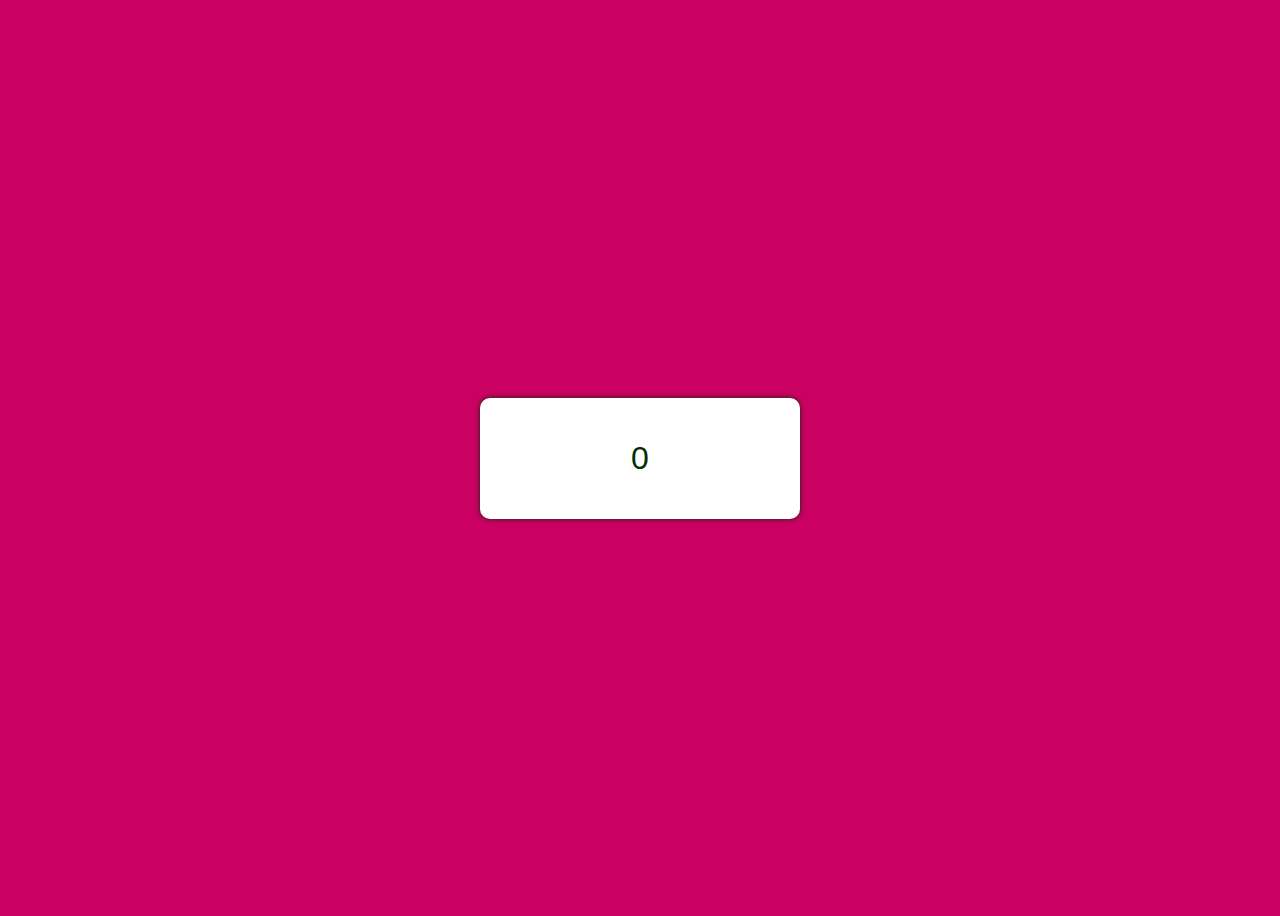
<file: counter-starter/index.html>
<!DOCTYPE html>

<html lang="en">
    <head>
        <meta charset="utf-8" />
        <meta
            name="viewport"
            content="width=device-width, initial-scale=1, shrink-to-fit=no"
        />
        <title>Counter</title>
        <link rel="stylesheet" href="styles.css" />
    </head>

    <body>
        <div id="wrapper">
            <p id="number">0</p>
            <div id="button-wrapper">
            </div>
        </div>
    </body>
</html>
</file>
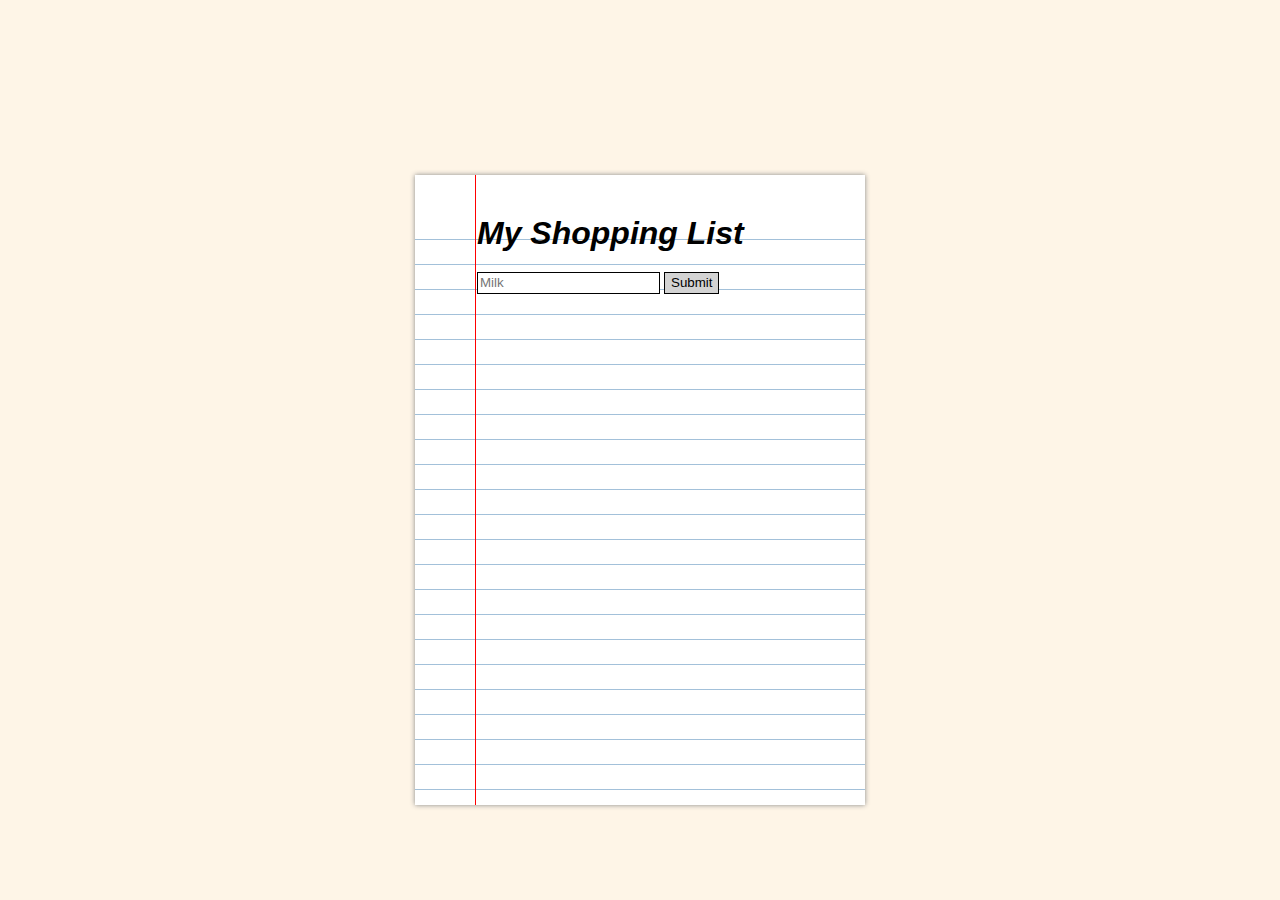
<file: shopping-list-starter/index.html>
<!DOCTYPE html>

<html lang="en">
    <head>
        <meta charset="utf-8" />
        <meta
            name="viewport"
            content="width=device-width, initial-scale=1, shrink-to-fit=no"
        />
        <title>Shopping List</title>
        <link rel="stylesheet" href="styles.css" />
    </head>

    <body>
        <div id="paper">
            <div id="content-area">
                <h1>My Shopping List</h1>
                <ul id="shopping-list-items"></ul>
                <div id="inputs">
                    <div id="new-item-input">
                        <input
                            id="new-item-text"
                            type="text"
                            placeholder="Milk"
                        />
                        <input
                            id="new-item-button"
                            type="button"
                            value="Submit"
                        />
                    </div>
                </div>
            </div>
        </div>
        <script src="script.js"></script>
    </body>
</html>
</file>
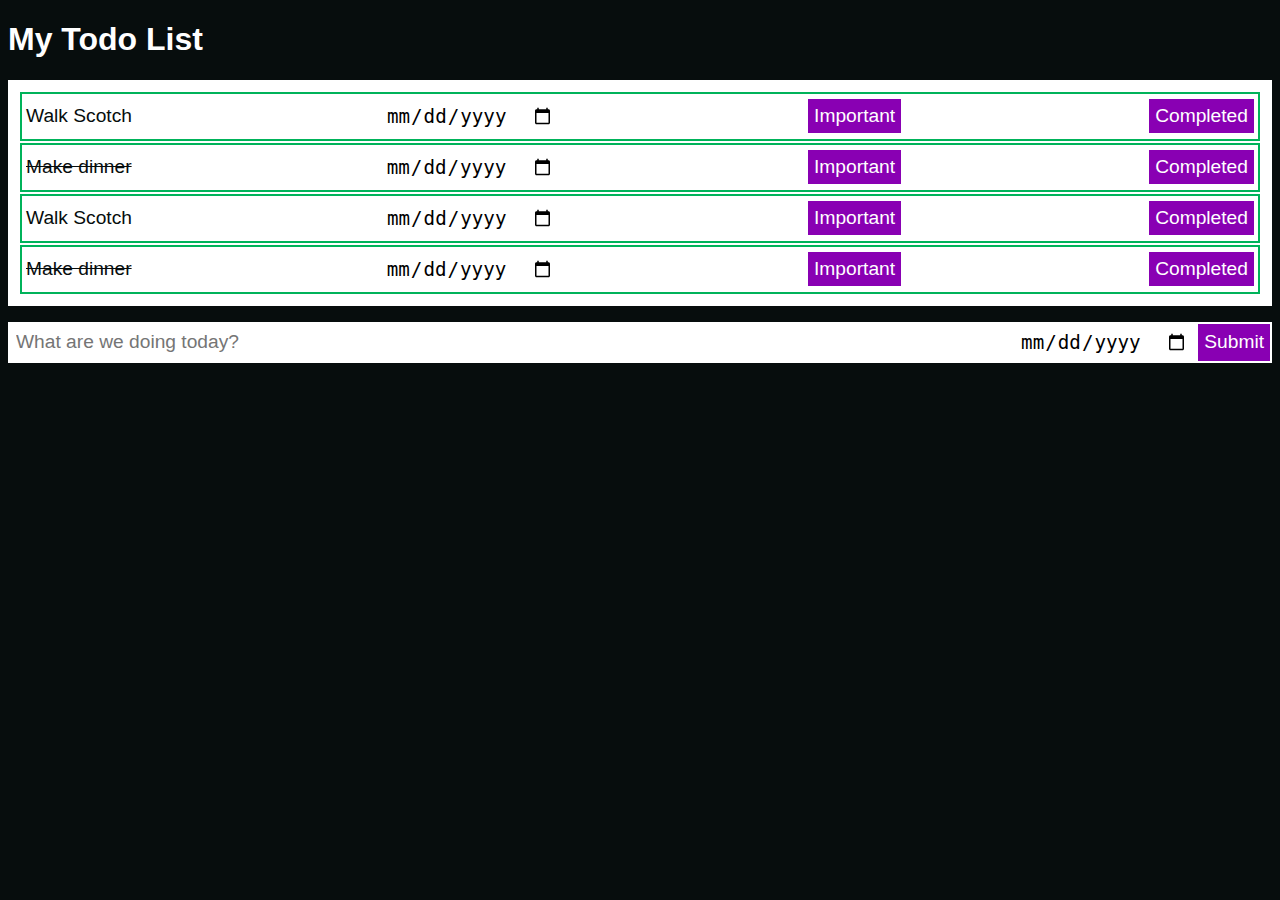
<file: todo-list-starter/index.html>
<!DOCTYPE html>

<html lang="en">
    <head>
        <meta charset="utf-8" />
        <meta
            name="viewport"
            content="width=device-width, initial-scale=1, shrink-to-fit=no"
        />
        <title>Todo List</title>
        <link rel="stylesheet" href="styles.css" />
    </head>

    <body>
        <h1>My Todo List</h1>
        <ul id="todo-list"></ul>
        <div id="new-task-input">
            <input id="new-task-text" type="text" placeholder="What are we doing today?" />
            <input type="date" id="new-task-date"/>
            <input
                id="new-task-button"
                type="button"
                value="Submit"
                onclick="addTask()"
                />
        </div>
        <script src="script.js"></script>
    </body>
</html>
</file>
<file: counter-starter/styles.css>
body {
    background-color: #cb0162;
    font-family: sans-serif;
    color: #062e03;
    text-align: center;
    height: 100vh;
    display: flex;
    justify-content: center;
    align-items: center;
    flex-direction: column;
}

#wrapper {
    width: 300px;
    padding: 10px;
    background-color: #fff;
    border-radius: 10px;
    box-shadow: 0px 0px 5px #062e03;
}

#wrapper p {
    font-size: 2rem;
}

input[type="button"] {
    border: 1px solid #062e03;
    background-color: #cb0162;
    color: #fff;
    border-radius: 3px;
    padding: 2px;
    font-size: 1.5rem;
    width: 60px;
    height: 40px;
}

input[type="button"]:hover {
    box-shadow: 0px 0px 5px #062e03;
}
</file>
<file: shopping-list-starter/styles.css>
body {
    background-color: #fef5e7;
    font-family: serif;
    margin: 10px;
}

h1 {
    font-family: sans-serif;
}

#paper {
    position: absolute;
    height: 600px;
    width: 450px;
    margin: -275px -225px;
    left: 50%;
    top: 50%;
    background-color: #fff;
    color: #000;
    box-shadow: 0px 0px 5px 0px #888;
    padding-bottom: 30px;
}

#paper::before {
    content: "";
    position: absolute;
    height: 100%;
    left: 60px;
    width: 1px;
    background-color: red;
}

#content-area {
    margin-top: 40px;
    width: 100%;
    height: 580px;
    background-image: repeating-linear-gradient(
        white 0px,
        white 24px,
        steelblue 25px
    );
}

h1 {
    margin-bottom: 17px;
}

h1,
ul {
    margin-left: 62px;
    font-style: italic;
}

ul {
    padding-left: 0;
    line-height: 25px;
    margin-bottom: 0;
}

li {
    list-style: none;
    padding-left: 5px;
}

#inputs {
    margin: 0px 0 0 62px;
    line-height: 25px;
}

input {
    border: 1px solid #000;
}

input[type="text"] {
    height: 18px;
}

input[type="button"] {
    height: 22px;
    background-color: lightgray;
}

input[type="button"]:hover {
    box-shadow: 0px 0px 3px grey;
}
</file>
<file: todo-list-starter/styles.css>
body {
    background-color: #070d0d;
    font-family: sans-serif;
    color: #fff;
}

ul {
    padding: 10px;
    background-color: #fff;
}

li {
    display: flex;
    justify-content: space-between;
    align-items: center;
    border: 2px solid #00b35a;
    padding: 2px;
    margin: 2px;
    color: #070d0d;
    font-size: 1.2rem;
}

p {
    margin: 2px;
}

#new-task-input {
    display: flex;
    width: 100%;
    justify-content: space-between;
    background-color: #fff;
}

input {
    font-size: 1.2rem;
    border: 2px solid #fff;
    padding: 6px;
}

input[type="text"] {
    flex-basis: 80%;
}
input[type="button"]#new-task-button {
    flex-grow: 1;
}

input[type="button"] {
    background: #8900b3;
    color: #fff;
}

.complete {
    text-decoration: line-through;
}

.important {
    font-weight: bold;
    color: red;
}
</file>
